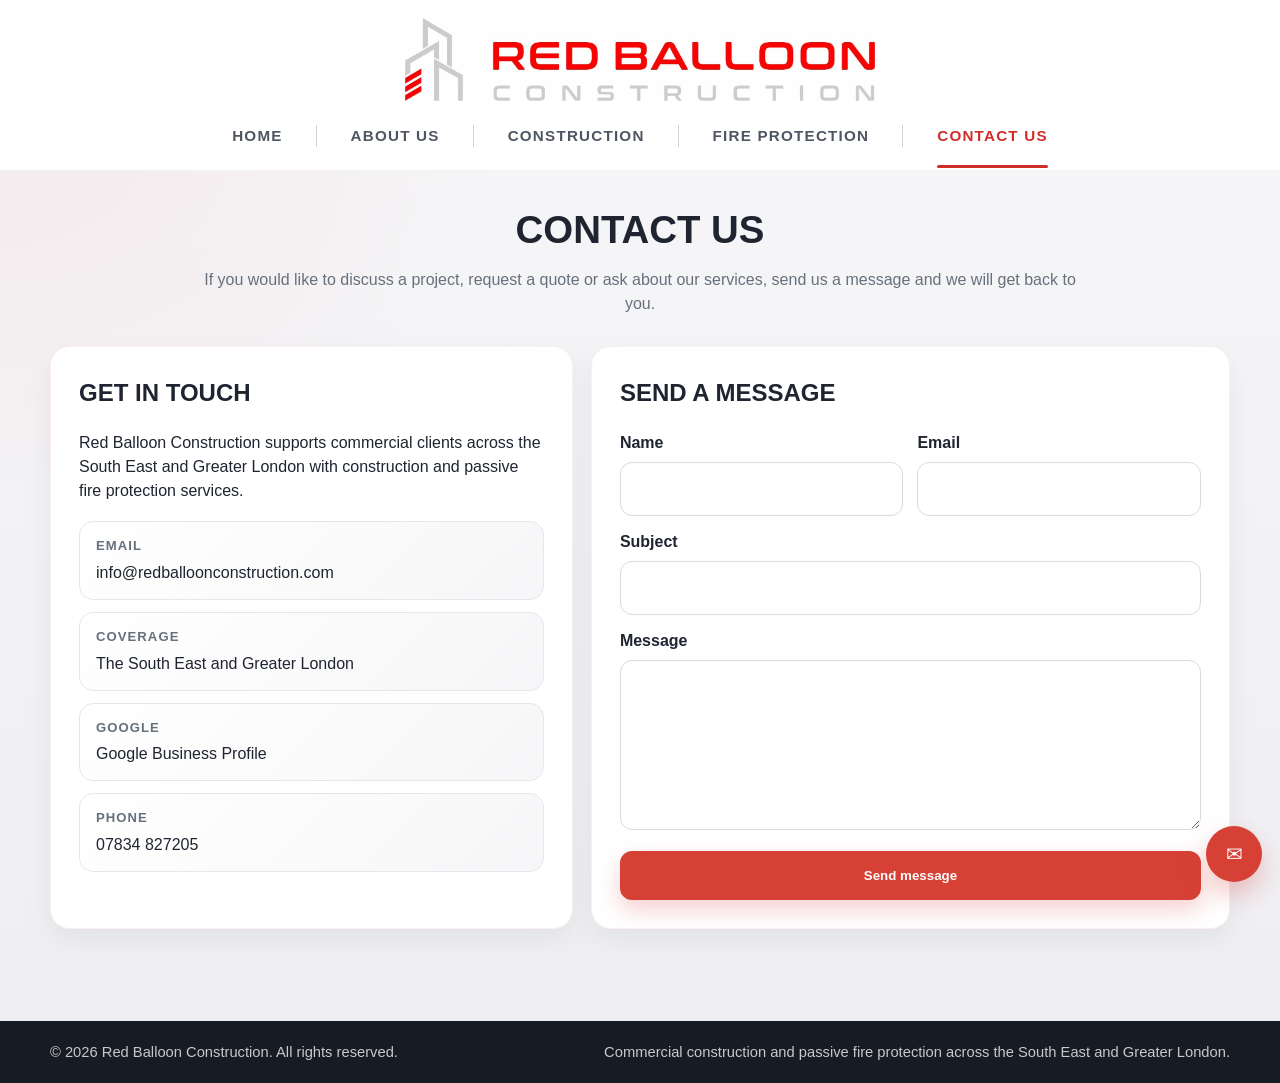
<file: contact.html>
<!DOCTYPE html><html lang="en"><head><meta charset="UTF-8"><meta name="viewport" content="width=device-width, initial-scale=1.0"><title>Contact Red Balloon Construction | the South East and Greater London</title><link rel="stylesheet" href="styles.css">  <meta name="description" content="Contact Red Balloon Construction for commercial construction, maintenance and passive fire protection enquiries across the South East and Greater London.">
  <meta name="keywords" content="contact construction company Kent, request quote fire stopping London">

  <link rel="icon" type="image/png" href="images/favicon.png">
  <link rel="shortcut icon" href="favicon.ico">
</head><body>
<header class="site-header"><div class="container header-wrap"><a href="index.html" class="brand"><img src="images/Headed Logo.png" alt="Red Balloon Construction logo"></a><button class="mobile-menu-toggle" type="button" aria-label="Toggle menu">Menu ☰</button><nav class="nav"><a href="index.html" class="">Home</a><a href="about.html" class="">About Us</a><a href="construction.html" class="">Construction</a><a href="fire-protection.html" class="">Fire Protection</a><a href="contact.html" class="active">Contact Us</a></nav></div></header>
<main><section class="page-intro"><div class="container"><h1>Contact Us</h1><p>If you would like to discuss a project, request a quote or ask about our services, send us a message and we will get back to you.</p></div></section><section class="section" style="padding-top:10px"><div class="container contact-layout"><div class="contact-card"><h2>Get in touch</h2><p>Red Balloon Construction supports commercial clients across the South East and Greater London with construction and passive fire protection services.</p><div class="contact-info"><div class="info"><strong>Email</strong><a href="mailto:info@redballoonconstruction.com">info@redballoonconstruction.com</a></div><div class="info"><strong>Coverage</strong>The South East and Greater London</div><div class="info"><strong>Google</strong><a href="https://share.google/dxFygzQYP6JYZ6hiW" target="_blank" rel="noopener">Google Business Profile</a></div><div class="info"><strong>Phone</strong><a href="tel:07834827205">07834 827205</a></div></div></div><div class="contact-card"><h2>Send a message</h2><form action="https://formspree.io/f/xqewjqvq" method="POST"><div class="field-row"><div><label for="name">Name</label><input id="name" name="name" type="text" required></div><div><label for="email">Email</label><input id="email" name="email" type="email" required></div></div><div><label for="subject">Subject</label><input id="subject" name="subject" type="text"></div><div><label for="message">Message</label><textarea id="message" name="message" required></textarea></div><input type="text" name="_gotcha" style="display:none">
          <button class="btn btn-primary" type="submit">Send message</button></form></div></div></section></main>
<footer class="site-footer"><div class="container footer-wrap"><div>© 2026 Red Balloon Construction. All rights reserved.</div><div>Commercial construction and passive fire protection across the South East and Greater London.</div></div></footer>

<div class="quick-links" aria-label="Quick contact links">
  <a href="contact.html" title="Request a quote">✉</a>
  
</div>

<script>
  const revealItems = document.querySelectorAll('.reveal, .tile, .value-item, .service-box, .about-card, .contact-card, .logo-band');
  const observer = new IntersectionObserver((entries) => {
    entries.forEach(entry => {
      if (entry.isIntersecting) entry.target.classList.add('is-visible');
    });
  }, { threshold: 0.12 });
  revealItems.forEach(item => {
    item.classList.add('reveal');
    observer.observe(item);
  });

  document.querySelectorAll('.faq-question').forEach(button => {
    button.addEventListener('click', () => {
      const item = button.closest('.faq-item');
      const answer = item.querySelector('.faq-answer');
      const isOpen = item.classList.contains('open');

      document.querySelectorAll('.faq-item.open').forEach(openItem => {
        openItem.classList.remove('open');
        openItem.querySelector('.faq-answer').style.maxHeight = null;
      });

      if (!isOpen) {
        item.classList.add('open');
        answer.style.maxHeight = answer.scrollHeight + 'px';
      }
    });
  });
</script>


<script>
document.querySelectorAll('.mobile-menu-toggle').forEach(button=>{button.addEventListener('click',()=>{button.parentElement.querySelector('.nav').classList.toggle('open')})});
document.querySelectorAll('.flip-card').forEach(card=>{card.setAttribute('tabindex','0');card.addEventListener('click',()=>card.classList.toggle('flipped'));card.addEventListener('keypress',e=>{if(e.key==='Enter'||e.key===' ')card.classList.toggle('flipped')})});
</script>

</body></html>
</file>
<file: styles.css>
:root{--red:#d64035;--dark:#1f2430;--muted:#66707c;--bg:#f3f3f5;--line:#e5e7eb;--shadow:0 10px 28px rgba(0,0,0,.06);--max:1180px}
*{box-sizing:border-box}body{margin:0;font-family:Arial,Helvetica,sans-serif;color:var(--dark);background:var(--bg);line-height:1.5}img{max-width:100%;display:block}a{text-decoration:none;color:inherit}.container{width:min(var(--max),calc(100% - 28px));margin:auto}
.site-header{background:rgba(255,255,255,.96);border-bottom:1px solid rgba(0,0,0,.05);position:sticky;top:0;z-index:20}.header-wrap{min-height:108px;display:flex;align-items:center;justify-content:space-between;gap:20px}.brand img{width:360px}.nav{display:flex;gap:28px;flex-wrap:wrap;color:#525866;font-size:.98rem}.nav a{padding:8px 0;position:relative}.nav a:hover,.nav a.active{color:var(--red)}.nav a.active:after{content:"";position:absolute;left:0;right:0;bottom:-10px;height:3px;border-radius:999px;background:var(--red)}
.page-hero{padding:34px 0 18px}.hero-banner{display:grid;grid-template-columns:1.05fr .95fr;background:#fff;border-radius:26px;overflow:hidden;box-shadow:var(--shadow)}.hero-copy{padding:56px 54px;display:flex;flex-direction:column;justify-content:center}.eyebrow{display:inline-block;color:var(--red);font-size:.8rem;letter-spacing:.14em;text-transform:uppercase;font-weight:700;margin-bottom:14px}.hero-copy h1{margin:0;font-size:clamp(2rem,4.6vw,3.9rem);line-height:.98;letter-spacing:-.03em;text-transform:uppercase}.hero-copy h1 .accent{display:block;color:var(--red);margin-top:8px}.hero-copy p{margin:22px 0 0;color:#3f4754;font-size:1.08rem;max-width:620px}.hero-actions{display:flex;gap:14px;flex-wrap:wrap;margin-top:28px}.btn{display:inline-flex;align-items:center;justify-content:center;min-width:168px;padding:15px 24px;border-radius:12px;font-weight:700;border:2px solid var(--red);transition:.2s}.btn:hover{transform:translateY(-1px)}.btn-primary{background:var(--red);color:#fff}.btn-secondary{background:#fff;color:var(--red)}
.hero-image{min-height:430px;background:linear-gradient(90deg,rgba(255,255,255,.08),rgba(255,255,255,0)),url('images/van.png') center/cover}
.section{padding:24px 0 56px}.panel-row{display:grid;grid-template-columns:1fr 1fr;gap:18px}.tile{position:relative;min-height:300px;border-radius:20px;overflow:hidden;box-shadow:var(--shadow);display:flex;align-items:center;padding:34px 32px;color:#fff}.tile-content{position:relative;z-index:1;max-width:330px}.tile h2{margin:0 0 10px;font-size:clamp(1.6rem,2.2vw,2.25rem);line-height:1;text-transform:uppercase}.tile p{margin:0 0 18px}.tile.construction{background:linear-gradient(90deg,rgba(25,29,36,.78),rgba(25,29,36,.48),rgba(25,29,36,.12)),url('images/Paint decorating.png') center/cover}.tile.construction .btn-secondary{border-color:#fff;color:#fff;background:transparent}.tile.fire{background:linear-gradient(90deg,rgba(214,64,53,.92),rgba(214,64,53,.74),rgba(214,64,53,.16)),url('images/Cable FS 1.png') center/cover}.tile.fire .btn-secondary{border-color:#fff;color:var(--red)}
.values-strip{background:#f0f0f3;border-top:1px solid rgba(0,0,0,.04);border-bottom:1px solid rgba(0,0,0,.04);padding:22px 0}.values-grid{display:grid;grid-template-columns:repeat(5,1fr)}.value-item{display:grid;grid-template-columns:54px 1fr;gap:16px;padding:18px 22px;border-right:1px solid #d7d8de}.value-item:last-child{border-right:0}.value-icon{width:48px;height:48px;border-radius:14px;background:rgba(214,64,53,.08);display:grid;place-items:center;font-size:1.3rem}.value-item h3{margin:0 0 6px;font-size:1.05rem;line-height:1.2}.value-item p{margin:0;color:var(--muted);font-size:.95rem}
.logo-section{background:#f7f7f8;border-top:1px solid rgba(0,0,0,.05);border-bottom:1px solid rgba(0,0,0,.05);padding:28px 0}.logo-band{background:#fff;border-radius:20px;box-shadow:0 8px 22px rgba(0,0,0,.04);padding:22px 28px;display:grid;grid-template-columns:repeat(6,1fr);gap:22px;align-items:center}.logo-band img{max-height:58px;width:100%;object-fit:contain}.logo-band img.bm-logo{max-height:76px;transform:scale(1.25)}
.page-intro{text-align:center;padding:30px 0 20px}.page-intro h1{margin:0 0 10px;font-size:clamp(1.9rem,3vw,2.8rem);text-transform:uppercase}.page-intro p{margin:auto;max-width:900px;color:var(--muted)}
.about-section{padding:56px 0}.section-heading{text-align:center;margin-bottom:26px}.section-heading h1,.section-heading h2{margin:0 0 10px;font-size:clamp(1.8rem,3vw,2.6rem);text-transform:uppercase}.section-heading p{margin:auto;max-width:820px;color:var(--muted)}.about-grid{display:grid;grid-template-columns:1fr 1fr;gap:24px}.about-card{background:#fff;border-radius:22px;box-shadow:var(--shadow);padding:30px}.about-card p{margin:0 0 18px;color:#47505c;font-size:1.02rem}.cert-grid{display:grid;grid-template-columns:repeat(2,1fr);gap:14px}.cert-note{background:#f4f4f7;border:1px solid var(--line);border-left:4px solid var(--red);border-radius:14px;padding:14px 16px}.cert-note strong{display:block;margin-bottom:4px}
.two-col{display:grid;grid-template-columns:.78fr 1.22fr;gap:18px;align-items:start}.gallery-card,.content-card,.contact-card{background:#fff;border-radius:20px;box-shadow:var(--shadow);overflow:hidden}.gallery-main img{width:100%;height:330px;object-fit:cover}.thumb-grid{display:grid;grid-template-columns:1fr 1fr;gap:4px;padding:4px}.thumb-grid img{width:100%;height:150px;object-fit:cover}.service-grid{display:grid;grid-template-columns:1fr 1fr;gap:14px}.service-box{border-radius:16px;padding:18px;min-height:178px;color:#fff;overflow:hidden}.service-box.dark{background:linear-gradient(90deg,rgba(27,32,40,.90),rgba(27,32,40,.64),rgba(27,32,40,.22)),var(--box-image,url('images/Paint decorating.png')) center/cover}.service-box.red{background:linear-gradient(90deg,rgba(214,64,53,.92),rgba(214,64,53,.76),rgba(214,64,53,.24)),var(--box-image,url('images/Cable FS 1.png')) center/cover}.service-box h3{margin:0 0 10px;font-size:1.08rem;text-transform:uppercase}.service-box ul{margin:0;padding-left:18px;color:rgba(255,255,255,.96);font-size:.95rem}.service-box li{margin-bottom:6px}.bottom-note{text-align:center;color:var(--muted);margin-top:22px}
.contact-layout{display:grid;grid-template-columns:.9fr 1.1fr;gap:18px}.contact-card{padding:28px}.contact-card h2{text-transform:uppercase;margin-top:0}.contact-info{display:grid;gap:12px;margin-top:18px}.info{border:1px solid var(--line);background:#f7f7f9;border-radius:14px;padding:14px 16px}.info strong{display:block;font-size:.82rem;letter-spacing:.08em;text-transform:uppercase;color:var(--muted);margin-bottom:5px}form{display:grid;gap:14px}.field-row{display:grid;grid-template-columns:1fr 1fr;gap:14px}label{display:block;margin-bottom:7px;font-weight:600}input,textarea{width:100%;border:1px solid #d8dbe2;border-radius:12px;padding:14px;font:inherit}textarea{min-height:170px;resize:vertical}.site-footer{background:#171b23;color:rgba(255,255,255,.76);padding:20px 0;margin-top:36px;font-size:.92rem}.footer-wrap{display:flex;justify-content:space-between;gap:12px;flex-wrap:wrap}
@media(max-width:980px){.hero-banner,.panel-row,.about-grid,.two-col,.contact-layout,.field-row{grid-template-columns:1fr}.logo-band,.values-grid,.cert-grid{grid-template-columns:repeat(2,1fr)}.service-grid{grid-template-columns:1fr}.value-item{border-right:0;border-bottom:1px solid #d7d8de}}@media(max-width:760px){.header-wrap{flex-direction:column;align-items:flex-start}.brand img{width:300px}.nav{gap:16px}.hero-copy{padding:34px 26px}.logo-band,.values-grid,.cert-grid{grid-template-columns:1fr}}


/* v7 visual polish */
body {
  background:
    radial-gradient(circle at top left, rgba(214,64,53,.08), transparent 32%),
    linear-gradient(180deg, #f7f7f9 0%, #eeeeF2 100%);
}

.hero-banner,
.about-card,
.contact-card,
.gallery-card,
.content-card {
  border: 1px solid rgba(214,64,53,.08);
}

.hero-copy h1 {
  font-size: clamp(1.75rem, 3.6vw, 3.2rem) !important;
  line-height: 1.04 !important;
}

.hero-copy {
  background: linear-gradient(135deg, rgba(255,255,255,1), rgba(255,246,245,.92));
}

.btn-primary {
  box-shadow: 0 10px 22px rgba(214,64,53,.24);
}

.btn-secondary {
  box-shadow: 0 8px 18px rgba(31,36,48,.06);
}

.tile {
  border: 1px solid rgba(255,255,255,.20);
}

.tile.construction {
  background:
    linear-gradient(90deg, rgba(18,22,30,.88), rgba(31,36,48,.58), rgba(31,36,48,.16)),
    url('images/Paint decorating.png') center/cover !important;
}

.tile.fire {
  background:
    linear-gradient(90deg, rgba(214,64,53,.96), rgba(214,64,53,.78), rgba(214,64,53,.18)),
    url('images/Cable FS 1.png') center/cover !important;
}

.value-icon {
  background: linear-gradient(135deg, rgba(214,64,53,.14), rgba(214,64,53,.04));
  box-shadow: inset 0 0 0 1px rgba(214,64,53,.12);
}

.value-item h3 {
  color: #252b36;
}

.logo-band {
  border: 1px solid rgba(214,64,53,.08);
  background: linear-gradient(135deg, #ffffff, #fbfbfc);
}

.service-box.dark {
  background:
    linear-gradient(90deg, rgba(17,21,28,.92), rgba(31,36,48,.68), rgba(31,36,48,.25)),
    var(--box-image, url('images/Paint decorating.png')) center/cover !important;
}

.service-box.red {
  background:
    linear-gradient(90deg, rgba(214,64,53,.96), rgba(214,64,53,.78), rgba(214,64,53,.26)),
    var(--box-image, url('images/Cable FS 1.png')) center/cover !important;
}

.cert-note,
.expect-item,
.info {
  background: linear-gradient(135deg, #ffffff, #f6f6f8);
}

input:focus,
textarea:focus {
  outline: none;
  border-color: var(--red);
  box-shadow: 0 0 0 4px rgba(214,64,53,.12);
}

@media (max-width: 760px) {
  .hero-copy h1 {
    font-size: clamp(1.65rem, 9vw, 2.35rem) !important;
  }
}


/* v8 SEO/lead-generation polish + subtle motion */
:root {
  --gold: #f3b33d;
}

.hero-copy .lead-tags {
  display: flex;
  flex-wrap: wrap;
  gap: 10px;
  margin-top: 20px;
}

.lead-tag {
  display: inline-flex;
  align-items: center;
  gap: 7px;
  padding: 9px 12px;
  border-radius: 999px;
  background: rgba(214,64,53,.08);
  color: #29303b;
  font-size: .92rem;
  font-weight: 700;
  border: 1px solid rgba(214,64,53,.12);
}

.cta-strip {
  padding: 34px 0;
}

.cta-card {
  background:
    linear-gradient(135deg, rgba(214,64,53,.96), rgba(170,38,31,.96)),
    radial-gradient(circle at top right, rgba(255,255,255,.25), transparent 38%);
  border-radius: 24px;
  box-shadow: 0 18px 40px rgba(214,64,53,.22);
  color: white;
  padding: 34px;
  display: grid;
  grid-template-columns: 1fr auto;
  gap: 22px;
  align-items: center;
}

.cta-card h2 {
  margin: 0 0 8px;
  text-transform: uppercase;
  font-size: clamp(1.5rem, 3vw, 2.3rem);
}

.cta-card p {
  margin: 0;
  color: rgba(255,255,255,.88);
}

.cta-card .btn {
  border-color: white;
  color: var(--red);
  background: white;
}

.reveal {
  opacity: 0;
  transform: translateY(18px);
  transition: opacity .7s ease, transform .7s ease;
}

.reveal.is-visible {
  opacity: 1;
  transform: translateY(0);
}

.tile,
.service-box,
.value-item,
.logo-band,
.about-card,
.contact-card {
  transition: transform .25s ease, box-shadow .25s ease;
}

.tile:hover,
.service-box:hover,
.value-item:hover,
.about-card:hover,
.contact-card:hover {
  transform: translateY(-4px);
  box-shadow: 0 16px 34px rgba(0,0,0,.10);
}

.faq-section {
  padding: 20px 0 56px;
}

.faq-grid {
  display: grid;
  gap: 12px;
  max-width: 980px;
  margin: 0 auto;
}

.faq-item {
  background: white;
  border-radius: 16px;
  box-shadow: 0 8px 22px rgba(0,0,0,.04);
  border: 1px solid rgba(214,64,53,.08);
  overflow: hidden;
}

.faq-question {
  width: 100%;
  border: 0;
  background: white;
  padding: 18px 20px;
  font: inherit;
  font-weight: 800;
  text-align: left;
  cursor: pointer;
  display: flex;
  justify-content: space-between;
  gap: 16px;
  align-items: center;
  color: #252b36;
}

.faq-question span {
  color: var(--red);
  font-size: 1.4rem;
  transition: transform .2s ease;
}

.faq-item.open .faq-question span {
  transform: rotate(45deg);
}

.faq-answer {
  max-height: 0;
  overflow: hidden;
  transition: max-height .28s ease;
}

.faq-answer p {
  margin: 0;
  padding: 0 20px 18px;
  color: var(--muted);
}

.quick-links {
  position: fixed;
  right: 18px;
  bottom: 18px;
  z-index: 30;
  display: grid;
  gap: 10px;
}

.quick-links a {
  width: 52px;
  height: 52px;
  border-radius: 999px;
  display: grid;
  place-items: center;
  background: var(--red);
  color: white;
  box-shadow: 0 12px 26px rgba(214,64,53,.30);
  font-size: 1.25rem;
  transition: transform .2s ease, background .2s ease;
}

.quick-links a:hover {
  transform: translateY(-3px) scale(1.04);
  background: #b63127;
}

@media (max-width: 760px) {
  .cta-card {
    grid-template-columns: 1fr;
  }

  .quick-links {
    right: 12px;
    bottom: 12px;
  }
}


/* v9 About page refinements */
.about-plus-grid {
  display: grid;
  grid-template-columns: 1.05fr .95fr;
  gap: 24px;
  align-items: stretch;
  margin-top: 24px;
}

.expect-list {
  display: grid;
  gap: 14px;
}

.expect-item {
  position: relative;
  overflow: hidden;
  transform: translateZ(0);
}

.expect-item::before {
  content: "";
  position: absolute;
  inset: 0;
  background: linear-gradient(90deg, rgba(214,64,53,.10), transparent 55%);
  opacity: 0;
  transition: opacity .25s ease;
}

.expect-item:hover::before {
  opacity: 1;
}

.expect-item:hover {
  transform: translateY(-3px) scale(1.01);
  box-shadow: 0 12px 24px rgba(31,36,48,.08);
}

.faq-mini-grid {
  display: grid;
  gap: 12px;
  margin-top: 18px;
}

.map-card {
  background: white;
  border-radius: 22px;
  box-shadow: var(--shadow);
  border: 1px solid rgba(214,64,53,.08);
  overflow: hidden;
  padding: 22px;
}

.map-card h2 {
  margin: 0 0 10px;
  text-transform: uppercase;
}

.map-card p {
  margin: 0 0 18px;
  color: var(--muted);
}

.map-card img {
  width: 100%;
  border-radius: 18px;
  box-shadow: inset 0 0 0 1px rgba(0,0,0,.04);
}

@media (max-width: 980px) {
  .about-plus-grid {
    grid-template-columns: 1fr;
  }
}


/* v10 brand colour refinement */
:root {
  --logo-grey: #7f858d;
  --logo-grey-dark: #5f656d;
  --logo-grey-soft: #aeb3ba;
  --logo-red: #cf2f28;
}

.brand img {
  width: 410px !important;
}

.header-wrap {
  min-height: 118px !important;
}

.nav {
  font-size: 1.05rem !important;
  font-weight: 800;
  letter-spacing: .02em;
  text-transform: uppercase;
}

.nav a {
  padding: 10px 0;
}

.nav a:hover,
.nav a.active {
  color: var(--logo-red);
}

.nav a.active::after {
  height: 4px;
  bottom: -12px;
  background: var(--logo-red);
}

.tile.construction {
  background:
    linear-gradient(90deg, rgba(95,101,109,.92), rgba(127,133,141,.74), rgba(174,179,186,.22)),
    url('images/Paint decorating.png') center/cover !important;
}

.tile.fire {
  background:
    linear-gradient(90deg, rgba(207,47,40,.95), rgba(207,47,40,.78), rgba(207,47,40,.20)),
    url('images/Cable FS 1.png') center/cover !important;
}

.service-box.dark {
  background:
    linear-gradient(90deg, rgba(95,101,109,.94), rgba(127,133,141,.76), rgba(174,179,186,.26)),
    var(--box-image, url('images/Paint decorating.png')) center/cover !important;
}

.service-box.red {
  background:
    linear-gradient(90deg, rgba(207,47,40,.96), rgba(207,47,40,.78), rgba(207,47,40,.26)),
    var(--box-image, url('images/Cable FS 1.png')) center/cover !important;
}

.personal-card {
  margin-top: 18px;
  background:
    linear-gradient(135deg, rgba(207,47,40,.96), rgba(150,34,30,.96)),
    radial-gradient(circle at top right, rgba(255,255,255,.22), transparent 40%);
  color: white;
  border-radius: 22px;
  box-shadow: 0 14px 30px rgba(207,47,40,.18);
  padding: 28px 30px;
}

.personal-card h2 {
  margin: 0 0 10px;
  text-transform: uppercase;
}

.personal-card p {
  margin: 0;
  color: rgba(255,255,255,.9);
}

@media (max-width: 760px) {
  .brand img {
    width: 340px !important;
  }

  .nav {
    font-size: .95rem !important;
  }
}

.expect-grid{display:grid;gap:14px;margin-top:16px}
.expect-card{background:linear-gradient(135deg,#ffffff,#f5f5f7);border:1px solid rgba(0,0,0,0.05);border-left:4px solid var(--logo-red);border-radius:14px;padding:16px 18px;transition:all .25s ease}
.expect-card h3{margin:0 0 6px;font-size:.95rem;text-transform:uppercase;letter-spacing:.05em;color:#2a2f38}
.expect-card p{margin:0;font-size:.95rem;color:var(--muted)}
.expect-card:hover{transform:translateY(-4px);box-shadow:0 12px 24px rgba(0,0,0,.08);border-left:4px solid var(--logo-grey)}


/* v12 header/contact refinements */
.brand img{width:330px!important}
.header-wrap{min-height:92px!important;gap:26px}
.nav{flex:1;justify-content:flex-end;gap:22px!important;font-size:.92rem!important;white-space:nowrap}
.nav a{font-size:.92rem!important;letter-spacing:.04em}
.quick-links{gap:0!important}
.quick-links a[title*="Email"]{display:none!important}
.quick-links a{width:56px!important;height:56px!important}
@media(max-width:1080px){
  .brand img{width:280px!important}
  .nav{gap:14px!important;font-size:.82rem!important}
  .nav a{font-size:.82rem!important}
}
@media(max-width:820px){
  .header-wrap{align-items:flex-start}
  .nav{width:100%;justify-content:flex-start;white-space:normal;gap:14px!important}
}

/* v13 */
.header-wrap{min-height:132px!important;flex-direction:column!important;justify-content:center!important;gap:10px!important;padding:14px 0 12px}
.brand img{width:390px!important;margin:0 auto}.nav{width:100%;justify-content:center!important;gap:34px!important;font-size:.94rem!important;white-space:nowrap}.nav a{font-size:.94rem!important}.mobile-menu-toggle{display:none;border:2px solid var(--logo-red,#cf2f28);background:#fff;color:var(--logo-red,#cf2f28);border-radius:12px;padding:10px 14px;font-weight:800;text-transform:uppercase;cursor:pointer}
.page-hero{padding-top:24px!important}.hero-copy{padding:38px 46px!important}.hero-copy h1{font-size:clamp(1.65rem,3.1vw,2.8rem)!important;line-height:1.04!important}.hero-image{min-height:340px!important;background-size:contain!important;background-repeat:no-repeat!important;background-color:#fff!important}
.flip-grid{display:grid;grid-template-columns:1fr 1fr;gap:14px}.flip-card{min-height:210px;perspective:1100px;cursor:pointer}.flip-inner{position:relative;width:100%;height:100%;min-height:210px;transform-style:preserve-3d;transition:transform .65s ease}.flip-card.flipped .flip-inner{transform:rotateY(180deg)}.flip-face{position:absolute;inset:0;backface-visibility:hidden;border-radius:16px;overflow:hidden}.flip-front,.flip-back{padding:18px;color:#fff;display:flex;flex-direction:column;justify-content:center}.flip-back{transform:rotateY(180deg)}.flip-front h3,.flip-back h3{margin:0 0 10px;text-transform:uppercase;font-size:1.08rem}.flip-front p{margin:0;color:rgba(255,255,255,.92);font-size:.95rem}.flip-front small{margin-top:14px;font-weight:800;color:#fff}.flip-back ul{margin:0;padding-left:18px;color:rgba(255,255,255,.96);font-size:.93rem}.flip-back li{margin-bottom:6px}.flip-dark{background:linear-gradient(90deg,rgba(95,101,109,.94),rgba(127,133,141,.76),rgba(174,179,186,.26)),var(--box-image,url('images/Paint decorating.png')) center/cover}.flip-red{background:linear-gradient(90deg,rgba(207,47,40,.96),rgba(207,47,40,.78),rgba(207,47,40,.26)),var(--box-image,url('images/Cable FS 1.png')) center/cover}
@media(max-width:980px){.flip-grid{grid-template-columns:1fr}}@media(max-width:820px){.header-wrap{align-items:center!important}.brand img{width:310px!important}.mobile-menu-toggle{display:inline-flex;align-items:center;gap:8px}.nav{display:none;width:100%;flex-direction:column;align-items:center;gap:10px!important;padding:12px 0 4px;white-space:normal}.nav.open{display:flex}.nav a.active::after{bottom:-4px}}


/* v14 final polish */
.brand img{width:470px!important}
.header-wrap{min-height:150px!important}
.hero-copy h1{font-size:clamp(1.45rem,2.55vw,2.35rem)!important;line-height:1.08!important}
.hero-copy h1 .hero-grey{color:var(--logo-grey,#7f858d)}
.hero-copy h1 .hero-red{color:var(--logo-red,#cf2f28)}
.hero-copy h1 .hero-black{color:var(--ink,#1f2430)}
.hero-copy h1 .accent{color:var(--ink,#1f2430)!important}
.hero-actions .btn-secondary[href*="share.google"]{display:none!important}
.tile{justify-content:center!important;text-align:center!important}
.tile-content{margin:0 auto;max-width:420px!important}
.tile-content p{display:none!important}
.tile h2{font-size:clamp(2rem,3vw,3rem)!important;margin-bottom:26px!important}
.tile .btn{margin:0 auto}
.tile.construction{background:linear-gradient(90deg,rgba(95,101,109,.92),rgba(127,133,141,.74),rgba(174,179,186,.22)),url('images/Carpentry 1.png') center/cover!important}
@media(max-width:760px){.brand img{width:360px!important}.header-wrap{min-height:130px!important}.hero-copy h1{font-size:clamp(1.35rem,7vw,2rem)!important}}


/* v16 Option C header style */
.header-wrap {
  min-height: 150px !important;
  flex-direction: column !important;
  justify-content: center !important;
  align-items: center !important;
  gap: 18px !important;
  padding: 18px 0 16px !important;
}

.brand img {
  width: 470px !important;
  margin: 0 auto !important;
}

.nav {
  width: 100% !important;
  justify-content: center !important;
  align-items: center !important;
  gap: 0 !important;
  white-space: nowrap !important;
  font-size: 0.95rem !important;
  font-weight: 700 !important;
  letter-spacing: 0.08em !important;
  text-transform: uppercase !important;
}

.nav a {
  position: relative;
  padding: 8px 34px !important;
  color: #4f5663 !important;
  font-size: 0.95rem !important;
  font-weight: 700 !important;
  letter-spacing: 0.08em !important;
  line-height: 1.2;
}

.nav a:not(:last-child)::before {
  content: "";
  position: absolute;
  right: 0;
  top: 50%;
  width: 1px;
  height: 22px;
  background: rgba(127, 133, 141, 0.38);
  transform: translateY(-50%);
}

.nav a:hover,
.nav a.active {
  color: var(--logo-red, #cf2f28) !important;
}

.nav a.active::after {
  content: "";
  position: absolute;
  left: 34px !important;
  right: 34px !important;
  bottom: -14px !important;
  height: 3px !important;
  border-radius: 999px;
  background: var(--logo-red, #cf2f28) !important;
}

.mobile-menu-toggle {
  margin-top: 4px;
}

@media (max-width: 1100px) {
  .nav a {
    padding: 8px 22px !important;
    font-size: 0.85rem !important;
  }

  .nav a.active::after {
    left: 22px !important;
    right: 22px !important;
  }
}

@media (max-width: 820px) {
  .header-wrap {
    min-height: 132px !important;
    gap: 10px !important;
  }

  .brand img {
    width: 350px !important;
  }

  .mobile-menu-toggle {
    display: inline-flex !important;
  }

  .nav {
    display: none !important;
    flex-direction: column !important;
    gap: 8px !important;
    white-space: normal !important;
  }

  .nav.open {
    display: flex !important;
  }

  .nav a {
    padding: 10px 16px !important;
  }

  .nav a:not(:last-child)::before {
    display: none !important;
  }

  .nav a.active::after {
    left: 16px !important;
    right: 16px !important;
    bottom: -3px !important;
  }
}


/* v28 rebuilt full clean update */
.header-balloons,
.header-balloon,
.hero-balloons,
.hero-balloon,
.hero-flow,
.hero-watermark {
  display: none !important;
  background-image: none !important;
}

.brand img {
  width: 470px !important;
  height: auto !important;
  max-width: 92vw !important;
  object-fit: contain !important;
}

.page-hero .container,
.tiles-section .container,
.section .container {
  max-width: 1320px;
}

.hero-banner {
  display: grid !important;
  grid-template-columns: 1fr 1fr !important;
  gap: 28px !important;
  width: 100% !important;
  padding: 0 !important;
  background: transparent !important;
  border: 0 !important;
  box-shadow: none !important;
  overflow: visible !important;
}

.hero-banner::before,
.hero-banner::after {
  display: none !important;
  content: none !important;
}

.hero-copy,
.hero-image {
  min-height: 300px !important;
  border-radius: 22px !important;
  overflow: hidden !important;
  box-shadow: 0 18px 40px rgba(31,36,48,.08) !important;
  border: 1px solid rgba(207,47,40,.08) !important;
  margin: 0 !important;
}

.hero-copy {
  padding: 42px 46px !important;
  background: linear-gradient(135deg, #ffffff 0%, #fff8f7 100%) !important;
}

.hero-image {
  padding: 0 !important;
  background: #ffffff url('images/van.png') center center / cover no-repeat !important;
}

.hero-actions {
  display: none !important;
}

.hero-copy h1 {
  margin-bottom: 0 !important;
}

.tiles-grid,
.panel-row {
  display: grid !important;
  grid-template-columns: 1fr 1fr !important;
  gap: 28px !important;
  max-width: 100% !important;
}

.tile {
  min-height: 250px !important;
}

img[src*="cherry-picker-high-level"] {
  object-fit: cover !important;
  object-position: center center !important;
}

.service-box[style*="cherry-picker-high-level"],
.flip-face[style*="cherry-picker-high-level"],
.flip-card-front[style*="cherry-picker-high-level"] {
  background-position: center center !important;
  background-size: cover !important;
}

@media (max-width: 760px) {
  .hero-banner,
  .tiles-grid,
  .panel-row {
    grid-template-columns: 1fr !important;
    gap: 22px !important;
  }

  .hero-copy,
  .hero-image {
    min-height: 260px !important;
  }

  .hero-copy {
    padding: 34px 28px !important;
  }

  .brand img {
    width: 360px !important;
  }
}


/* v29 van hero fill correction */
/* Force the right hero image panel to be filled edge-to-edge with the van image */
.hero-image {
  background-image: url('images/van.png') !important;
  background-size: cover !important;
  background-position: center 58% !important;
  background-repeat: no-repeat !important;
  min-height: 300px !important;
}

/* Remove any image element inside hero-image if present from layout flow */
.hero-image img {
  width: 100% !important;
  height: 100% !important;
  object-fit: cover !important;
  object-position: center 58% !important;
  display: block !important;
}

/* Keep hero card aligned with the two service boxes below */
.hero-banner {
  grid-template-columns: 1fr 1fr !important;
  gap: 28px !important;
}

@media (max-width: 760px) {
  .hero-image {
    min-height: 260px !important;
    background-position: center 58% !important;
  }
}


/* v30: hero back into one single joined box */
.hero-banner {
  display: grid !important;
  grid-template-columns: 1fr 1fr !important;
  gap: 0 !important;
  width: 100% !important;
  padding: 0 !important;
  overflow: hidden !important;
  background:
    linear-gradient(
      90deg,
      #fff8f7 0%,
      #fff8f7 50%,
      #ffffff 50%,
      #ffffff 100%
    ) !important;
  border-radius: 22px !important;
  border: 1px solid rgba(207,47,40,.10) !important;
  box-shadow: 0 18px 40px rgba(31,36,48,.08) !important;
}

/* remove separate card styling from each side */
.hero-copy,
.hero-image {
  box-shadow: none !important;
  border: 0 !important;
  border-radius: 0 !important;
  min-height: 300px !important;
  margin: 0 !important;
  overflow: hidden !important;
}

.hero-copy {
  padding: 42px 46px !important;
  background: linear-gradient(135deg, #ffffff 0%, #fff8f7 100%) !important;
}

.hero-image {
  background: #ffffff url('images/van.png') center 58% / cover no-repeat !important;
}

/* subtle centre divide inside the one box */
.hero-banner::before {
  content: "" !important;
  display: block !important;
  position: absolute !important;
  top: 14% !important;
  bottom: 14% !important;
  left: 50% !important;
  width: 1px !important;
  background: linear-gradient(
    to bottom,
    transparent,
    rgba(127,133,141,.16),
    transparent
  ) !important;
  z-index: 1 !important;
  pointer-events: none !important;
}

.hero-banner::after {
  display: none !important;
  content: none !important;
}

/* keep content above the internal divider */
.hero-copy,
.hero-image,
.hero-copy h1 {
  position: relative !important;
  z-index: 2 !important;
}

/* keep the lower two tiles on the same total width, with their own gap */
.tiles-grid,
.panel-row {
  gap: 28px !important;
}

@media (max-width: 760px) {
  .hero-banner {
    display: block !important;
    background: #ffffff !important;
  }

  .hero-banner::before {
    display: none !important;
  }

  .hero-copy,
  .hero-image {
    min-height: 260px !important;
  }

  .hero-copy {
    padding: 34px 28px !important;
  }
}
</file>
